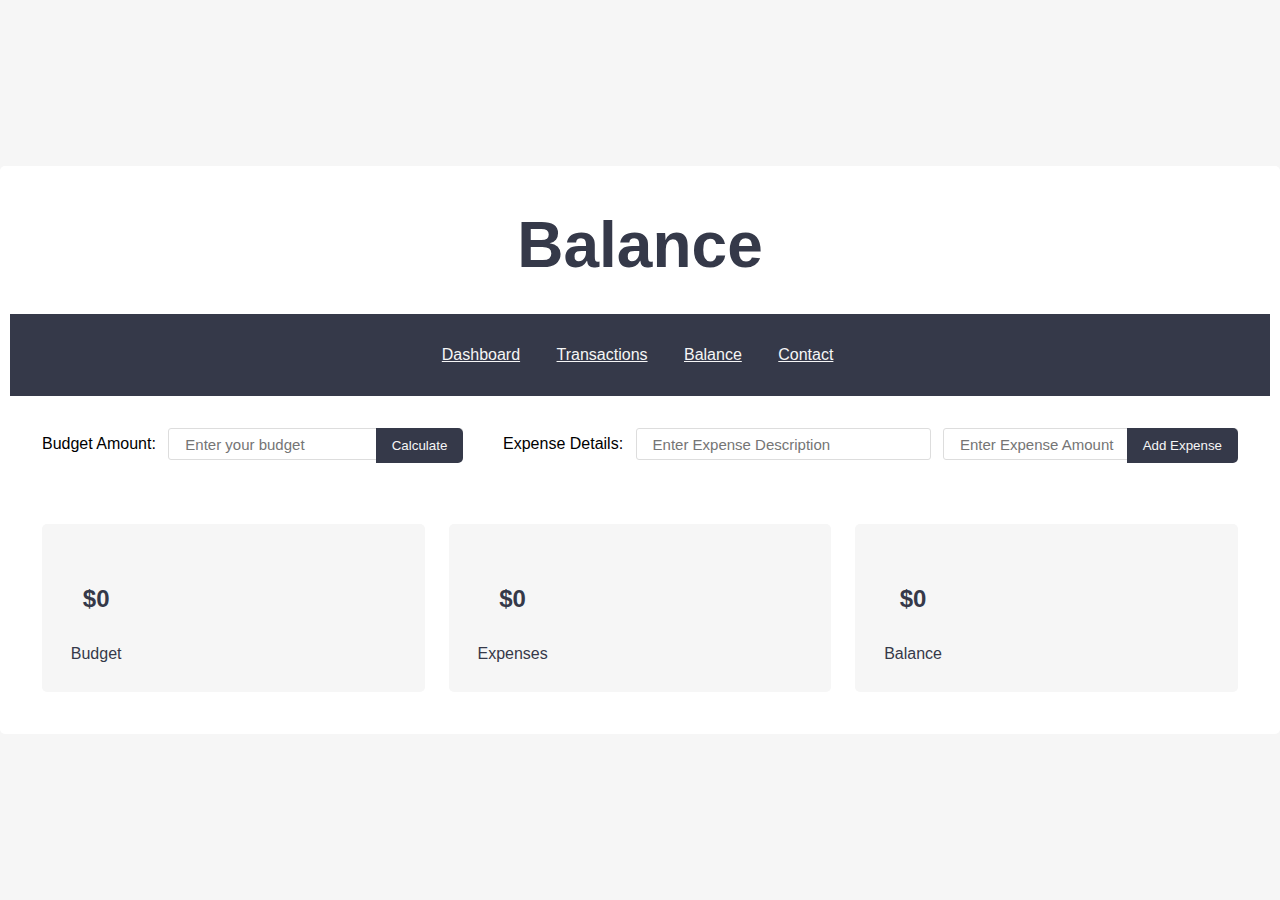
<file: balance.html>
<!DOCTYPE html>
<html lang="en">

<head>
    <meta charset="UTF-8">
    <meta http-equiv="X-UA-Compatible" content="IE=edge">
    <meta name="viewport" content="width=device-width, initial-scale=1.0">
    <link rel="stylesheet" href="style.css">
    <title>Responsive Navbar</title>
</head>

<body>
    
    <div class="container">
        <header>
            <h2>Balance</h2>
            <nav class="navbar">
                <div class="nav-menu hide">
                    <a href="./dashboard.html">Dashboard</a>
                    <a href="./transactions.html">Transactions</a>
                    <a href="./balance.html">Balance</a>
                    <a href="./contact.html">Contact</a>
                </div>
            </nav>
        </header>
        <div class="error_message">
            <p>Please Enter Budget Amount | More than 0</p>
        </div>
        <div class="budget_content">
            <div class="your_budget">
                <form>
                    <label for="budget">Budget Amount: </label>
                    <input type="number" placeholder="Enter your budget" class="budget_input">
                    <button id="button_budget" class="button">Calculate</button>
                </form>
            </div>
            <div class="your_expenses">
                <form>
                    <label for="expenses">Expense Details: </label>
                    <input type="text" placeholder="Enter Expense Description" class="expenses_description">
                    <input type="number" placeholder="Enter Expense Amount" class="expenses_amount">
                    <button id="button_expenses" class="button">Add Expense</button>
                </form>
            </div>
        </div>
        <ul class="cards">
            <li class="budget_card_list_item">
                <span class="info">
                    <h3><span>$</span><span class="budget_card">0</span></h3>
                    <p>Budget</p>
                </span>
            </li>
            <li class="expenses_card_list_item">
                <span class="info">
                    <h3><span>$</span><span class="expenses_card">0</span></h3>
                    <p>Expenses</p>
                </span>
            </li>
            <li class="balance_card_list_item">
                <span class="info">
                    <h3><span>$</span><span class="balance_card">0</span></h3>
                    <p>Balance</p>
                </span>
            </li>
        </ul>
    </div>
</body>

<script src="./Dashboard.js"></script>

</html>
</file>
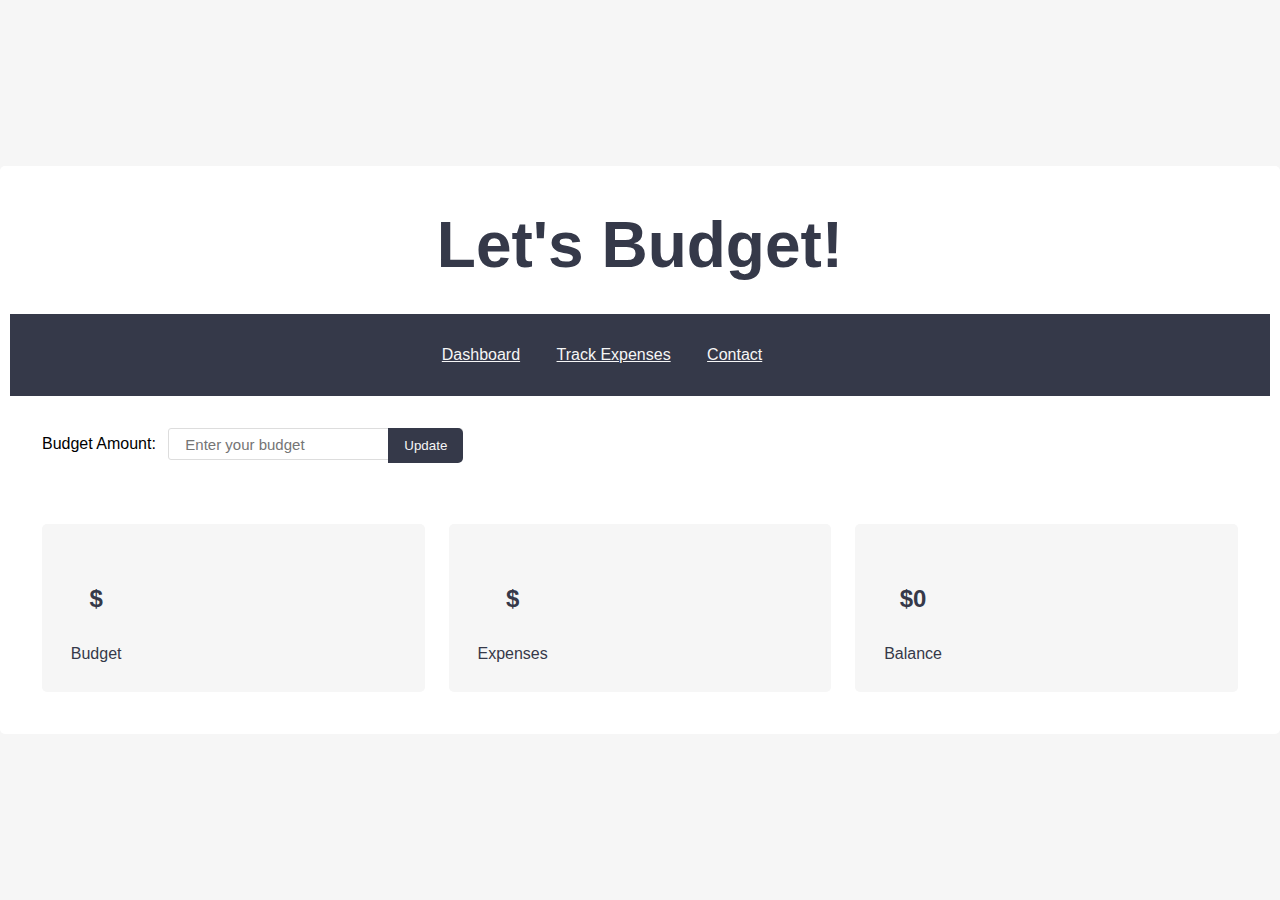
<file: dashboard.html>
<!DOCTYPE html>
<html lang="en">

<head>
    <meta charset="UTF-8">
    <meta http-equiv="X-UA-Compatible" content="IE=edge">
    <meta name="viewport" content="width=device-width, initial-scale=1.0">
    <link rel="stylesheet" href="style.css">
    <title>Let's Budget!</title>
</head>

<body onload="retrieveAll()">
    <script src="./Dashboard.js"></script>
    <div class="container">
        <header>
            <h2>Let's Budget!</h2>
            <nav class="navbar">
                <div class="nav-menu hide">
                    <a href="./dashboard.html">Dashboard</a>
                    <a href="./transactions.html">Track Expenses</a>
                    <!-- <a href="./balance.html">Balance</a> -->
                    <a href="./contact.html">Contact</a>
                </div>
            </nav>
        </header>
        <div class="error_message">
            <p>Please Enter Budget Amount | More than 0</p>
        </div>
        <div class="budget_content">
            <div class="your_budget">
                <form>
                    <label for="budget">Budget Amount: </label>
                    <input type="number" placeholder="Enter your budget" class="budget_input" id="budget_input">
                    <button id="button_budget" class="button">Update</button>
                </form>
            </div>
<!--             <div class="your_expenses">
                <form>
                    <label for="expenses">Expense Details: </label>
                    <input type="text" placeholder="Enter Expense Description" class="expenses_description">
                    <input type="number" placeholder="Enter Expense Amount" class="expenses_amount">
                    <button id="button_expenses" class="button">Add Expense</button>
                </form>
            </div> -->
        </div>
        <ul class="cards">
            <li class="budget_card_list_item">
                <span class="info">
                    <h3><span>$</span><span class="budget_card">0</span></h3>
                    <p>Budget</p>
                </span>
            </li>
            <li class="expenses_card_list_item">
                <span class="info">
                    <h3><span>$</span><span class="expenses_card">0</span></h3>
                    <p>Expenses</p>
                </span>
            </li>
            <li class="balance_card_list_item">
                <span class="info">
                    <h3><span>$</span><span class="balance_card">0</span></h3>
                    <p>Balance</p>
                </span>
            </li>
        </ul>
    </div>
</body>

<script type="module" src="./Dashboard.js"></script>

</html>
</file>
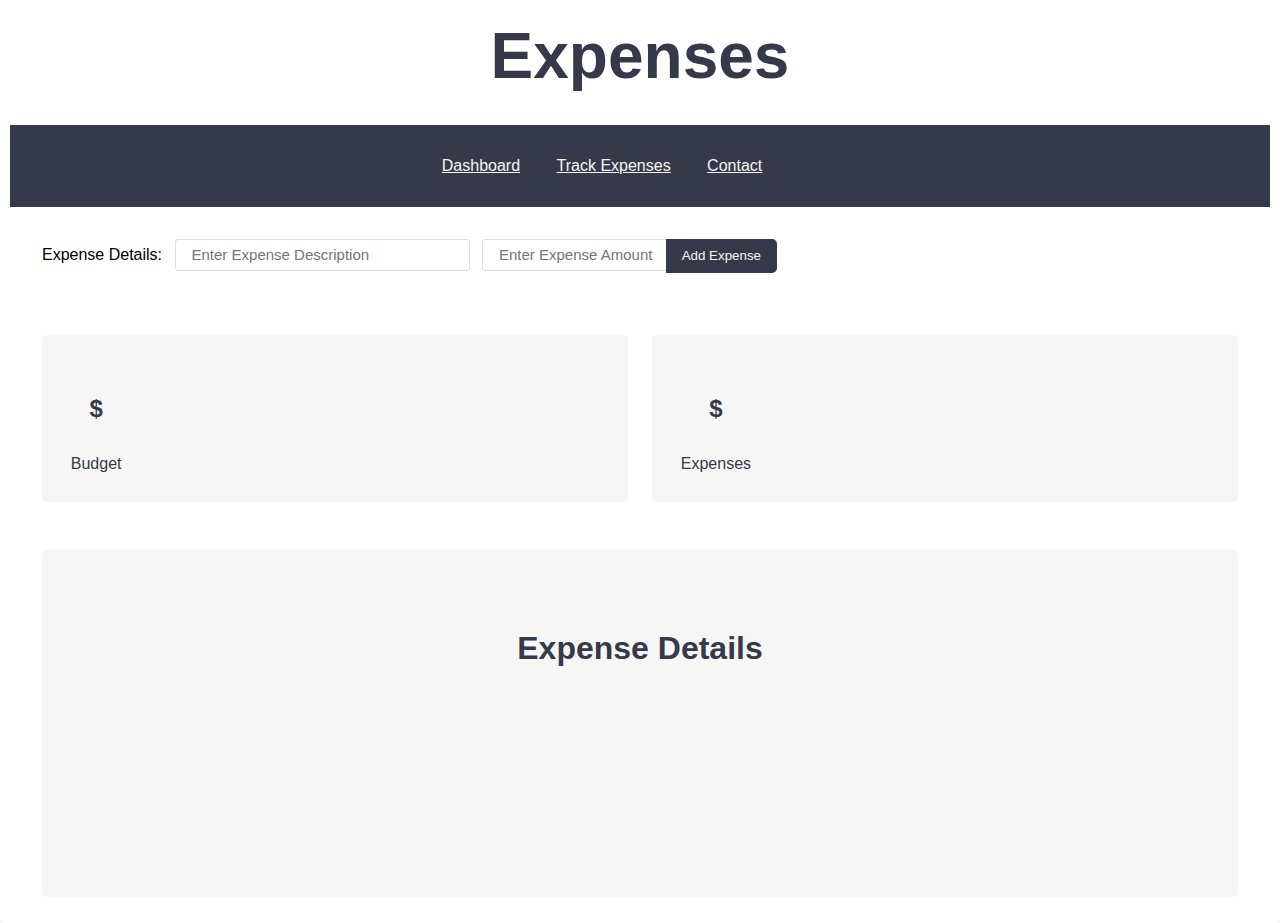
<file: transactions.html>
<!DOCTYPE html>
<html lang="en">

<head>
    <meta charset="UTF-8">
    <meta http-equiv="X-UA-Compatible" content="IE=edge">
    <meta name="viewport" content="width=device-width, initial-scale=1.0">
    <link rel="stylesheet" href="style.css">
    <title>Let's Budget!</title>
</head>

<body onload="retrieveAll()">
  <script src="./Transactions.js"></script>
    <div class="container">
        <header>
            <h2>Expenses</h2>
            <nav class="navbar">
                <div class="nav-menu hide">
                    <a href="./dashboard.html">Dashboard</a>
                    <a href="./transactions.html">Track Expenses</a>
                    <!-- <a href="./balance.html">Balance</a> -->
                    <a href="./contact.html">Contact</a>
                </div>
            </nav>
        </header>
<!--         <div class="error_message">
            <p>Please Enter Budget Amount | More than 0</p>
        </div> -->
        <div class="budget_content">
<!--
            <div class="your_budget">
                <form>
                    <label for="budget">Budget Amount: </label>
                    <input type="number" placeholder="Enter your budget" class="budget_input">
                    <button id="button_budget" class="button">Calculate</button>
                </form>
            </div> -->
            <div class="your_expenses">
                <form>
                    <label for="expenses">Expense Details: </label>
                    <input type="text" placeholder="Enter Expense Description" class="expenses_description">
                    <input type="number" placeholder="Enter Expense Amount" class="expenses_amount">
                    <button id="button_expenses" class="button">Add Expense</button>
                </form>
            </div>
        </div>
        <!-- // Card Content Start -->
        <ul class="cards">
          <li class="budget_card_list_item">
            <span class="info">
                <h3><span>$</span><span class="budget_card">0</span></h3>
                <p>Budget</p>
            </span>
        </li>
          <li class="expenses_card_list_item">
            <span class="info">
              <h3><span>$</span><span class="expenses_card">0</span></h3>
              <p>Expenses</p>
            </span>
          </li>
<!--             <li>
                <i class="bx bx-dollar"></i>
                <span class="info">
                    <h3><span>$</span><span class="balance_card">0</span></h3>
                    <p>Balance</p>
                </span>
            </li> -->
        </ul>
        <!-- // Card Content end  -->
        
        <!-- // Table Content Start -->
        <div class="table_content">
          <h3>Expense Details</h3>
          <div class="table_data">
<!--             <ul class="table_tr_content">
              <li>1</li>
              <li>Gaming Mouse</li>
              <li><span>$</span>600</li>
              <li>
                <button type="button" class="btn_edit">Edit</button>
                <button type="button" class="btn_delete">Delete</button>
              </li>
            </ul> -->
          </div>
        </div>
        <!-- // Table Content End -->
    </div>
</body>

<!-- <<script src="./Dashboard.js"></script> -->
<script type="module" src="./Transactions.js"> </script>

</html>
</file>
<file: style.css>
* {
  padding: 0;
  margin: 0;
  box-sizing: border-box;
}

:root {
  --light: #f6f6f6;
  --primary: #1976d2;
  --light-primary: #cfe8ff;
  --grey: #fff;
  --dark-grey: #aaaaaa;
  --dark: #353949;
  --danger: #d32f2f;
  --light-danger: #fecdd3;
  --warning: #fbc02d;
  --light-warning: #fff2c6;
  --success: #388e3c;
  --light-success: #bbf7d0;
}

body {
  display: flex;
  align-items: center;
  justify-content: center;
  height: 100vh;
  background-color: var(--light);
  font-family: "poppins", sans-serif;
}

.container {
  max-width: 1280px;
  width: 100%;
  margin: 0 auto;
  background-color: var(--grey);
  border-radius: 5px;
  /* box-shadow: 5px 5px 10px #000; */
  overflow-x: hidden;
  padding: 10px;
}

.container h2 {
  padding: 2rem 0;
  font-size: 4rem;
  text-align: center;
  color: var(--dark);
}

.container h3 {
  padding: 2rem 0;
  font-size: 2rem;
  text-align: center;
  color: var(--dark);
}

.navbar {
  background-color: var(--dark);
  padding: 2rem;
  width: 100%;
  padding-left: 33%;
}

.navbar a {
  color: var(--light);
  padding: 1rem;
  margin: auto;
}

.navbar a:hover {
  color: var(--light-warning);
}

.budget_content {
  padding: 2rem;
  display: flex;
  justify-content: space-between;
  align-items: center;
  flex-wrap: wrap;
  gap: 2rem;
}

.your_budget form input,
.your_expenses form input {
  padding: 0.4rem 1rem;
  width: 295px;
  border: 1px solid #ddd;
  font-family: inherit;
  font-size: 15px;
  margin-left: 0.5rem;
  border-radius: 3px;
}

.your_budget form input:focus,
.your_expenses form input:focus {
  outline: none;
}

.error_message {
  background-color: var(--danger);
  color: var(--light);
  text-align: center;
  padding: 1rem 0;
  width: 650px;
  margin: 0 auto;
  border-radius: 5px;
  display: none;
}

.error_message.error {
  display: block;
  transition: all 0.8s ease-in;
}

.your_budget form,
.your_expenses form {
  position: relative;
}

.budget_content .button {
  position: absolute;
  right: 0;
  outline: none;
  border: none;
  font-family: inherit;
  padding: 0.6rem 1rem;
  color: var(--light);
  border-top-right-radius: 5px;
  border-bottom-right-radius: 5px;
  cursor: pointer;
  background-color: var(--dark);
}

.button_content .button:active {
  transform: scale(0.98);
}

.button:hover {
  background-color: var(--light-danger);
  color: var(--dark);
}

/* Cards */
.container .cards {
  display: grid;
  grid-template-columns: repeat(auto-fit, minmax(240px, 1fr));
  grid-gap: 1.5rem;
  padding: 2rem;
}

.container .cards li {
  padding: 1.8rem;
  background-color: var(--light);
  border-radius: 5px;
  display: flex;
  align-items: center;
  gap: 1.5rem;
  cursor: pointer;
  transition: all 0.3s ease-in;
}

.container .cards .budget_card_list_item:hover {
  transform: translateY(-10px);
  background-color: var(--light-primary);
}

.container .cards .expenses_card_list_item:hover {
  transform: translateY(-10px);
  background-color: var(--light-warning);
}

.container .cards .balance_card_list_item:hover {
  transform: translateY(-10px);
  background-color: var(--light-success);
}

.container .cards li .bx {
  width: 4.5rem;
  height: 4.5rem;
  border-radius: 10px;
  font-size: 36px;
  align-items: center;
  justify-content: center;
}

.container .cards li .info h3 {
  font-size: 1.5rem;
  font-weight: 600;
  color: var(--dark);
}

.container .cards li .info p {
  color: var(--dark);
}

.table_content {
  padding: 2rem;
  background-color: var(--light);
  margin: 1rem 2rem;
  border-radius: 5px;
}

.table_content h3 {
  font-size: 2rem;
  margin: 1rem 0;
}

.table_tr_content {
  display: grid;
  list-style-type: none;
  grid-template-columns: 1fr 50% 30% 2fr;
  background-color: var(--dark);
  color: var(--light);
  padding: 0.5rem 1rem;
  border-radius: 5px;
  margin: 0.5rem 0;
  cursor: pointer;
}

.table_data {
  overflow-y: auto;
  height: 150px;
}

.table_tr_content button {
  outline: none;
  border: none;
  color: var(--light);
  padding: 0.4rem;
  border-radius: 5px;
  cursor: pointer;
  background-color: var(--danger);
}

.table_tr_content button:active {
  transform: scale(0.98);
}

.table_tr_content button:first-child {
  background-color: var(--success);
}

.contact_us {
  padding: 5rem;
  align-items: center;
}

.contact_us .form input {
  padding: 0.4rem 1rem;
  width: 295px;
  border: 1px solid #ddd;
  font-family: inherit;
  font-size: 15px;
  margin-left: 0.5rem;
  border-radius: 3px;
}

#button_message {
  position: absolute;
  outline: none;
  border: none;
  font-family: inherit;
  padding: 0.2rem 0.6rem;
  color: var(--light);
  border-top-right-radius: 5px;
  border-bottom-right-radius: 5px;
  cursor: pointer;
  background-color: var(--dark);
}

#button_message:hover {
  background-color: var(--light-danger);
  color: var(--dark);
}
</file>
